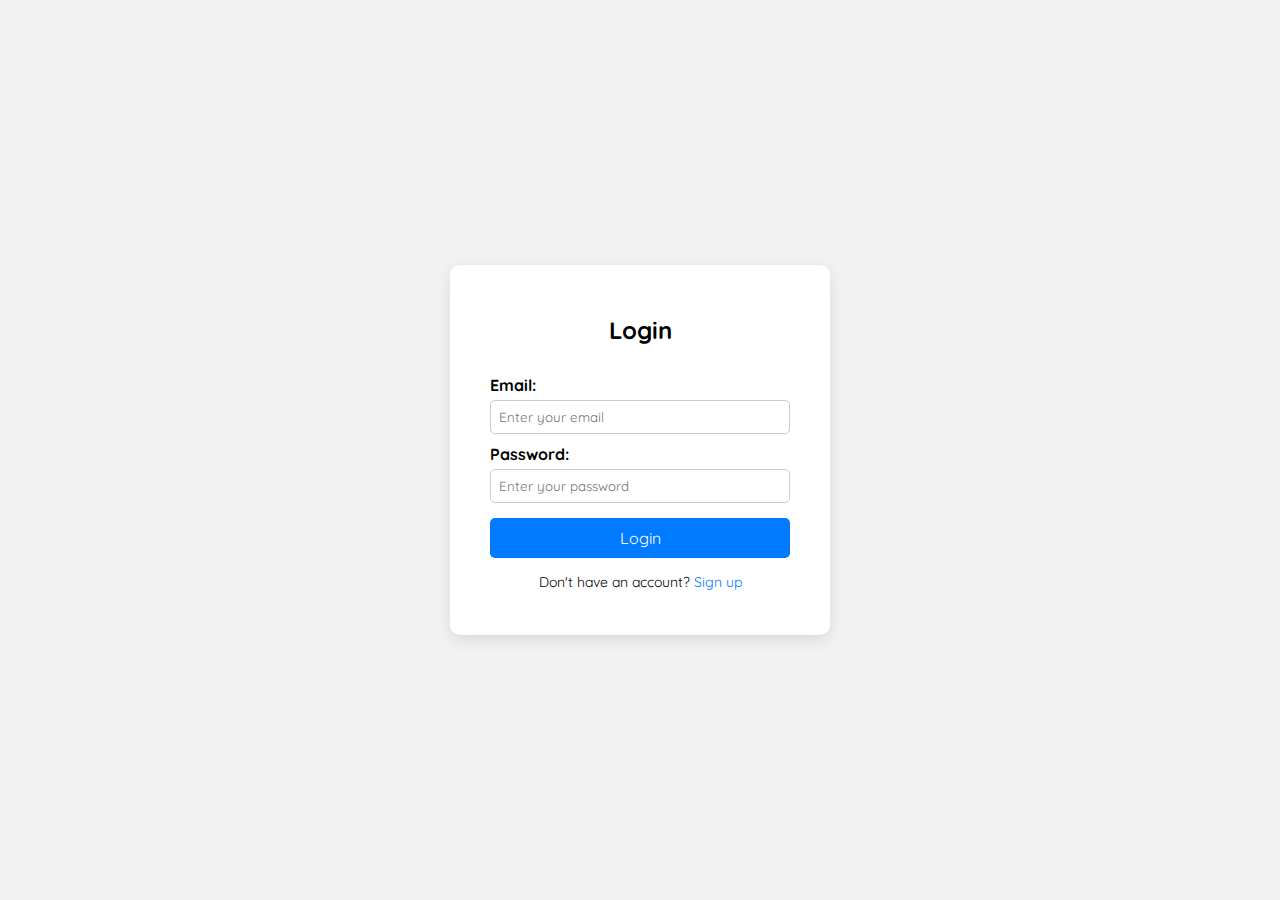
<file: index.html>
<!DOCTYPE html>
<html lang="en">
<head>
    <meta charset="UTF-8">
    <title>Login Page</title>
    <link rel="preconnect" href="https://fonts.googleapis.com">
    <link rel="preconnect" href="https://fonts.gstatic.com" crossorigin>

    <link href="https://fonts.googleapis.com/css2?family=Montserrat:ital,wght@0,100..900;1,100..900&family=Quicksand:wght@300..700&display=swap" rel="stylesheet">


    <link rel="stylesheet" href="./Assets/mainstyle/global.css">
</head>
<body>

<div class="login-container">
    <h2>Login</h2>

    <form action="#" method="POST">

        <label for="email">Email:</label>
        <input type="email" id="email" name="email" placeholder="Enter your email" required>

        <label for="password">Password:</label>
        <input type="password" id="password" name="password" placeholder="Enter your password" required>

        <button type="submit">Login</button>

    </form>

    <p>Don't have an account? <a href="#">Sign up</a></p>
</div>

</body>
</html>
</file>
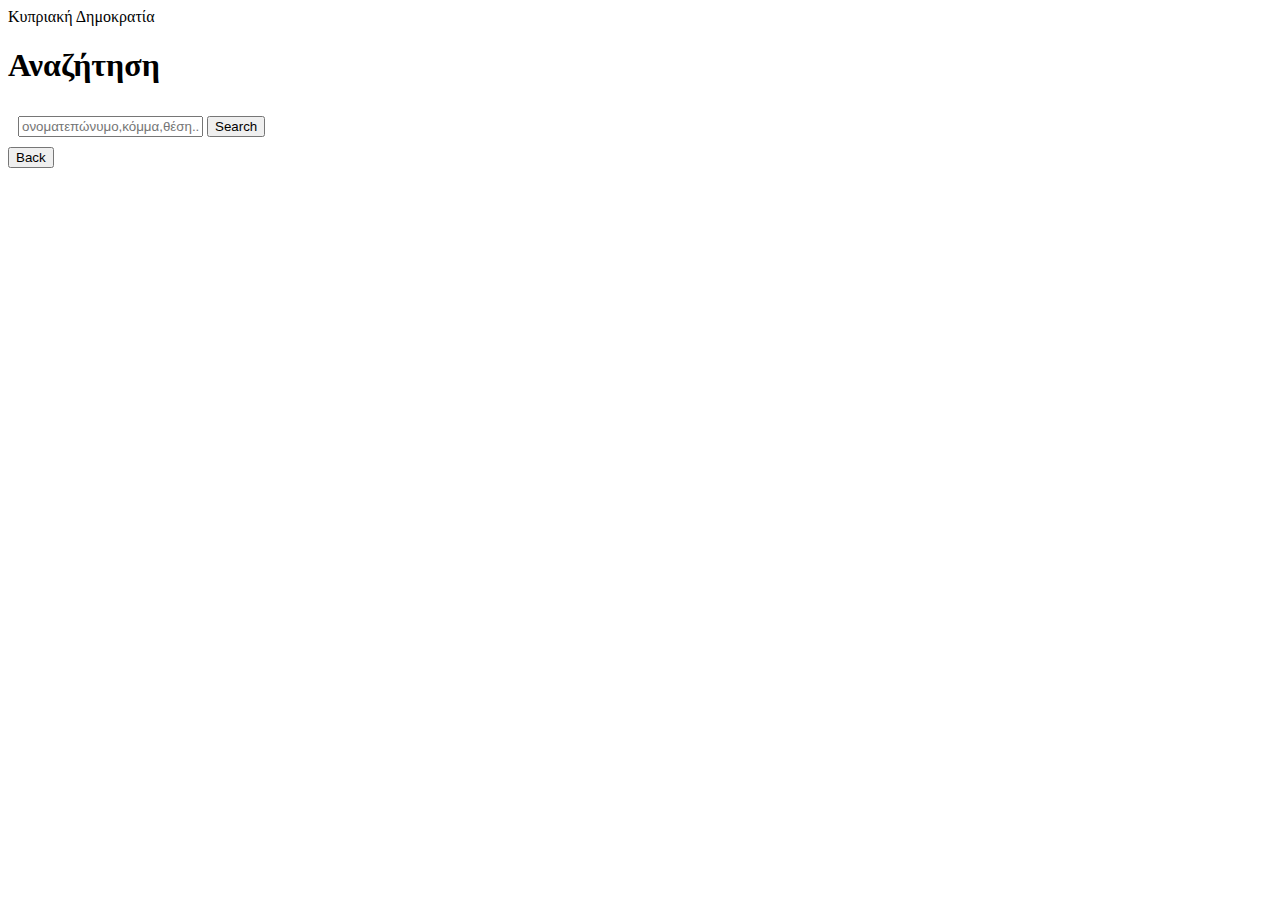
<file: navigation.html>
<!DOCTYPE html>
<html>
<head>
    <title>navigation</title>
    <footer>Κυπριακή Δημοκρατία</footer>
      <link rel="stylesheet" href="stylenav.css">
</head>
    <h1>Αναζήτηση</h1>
<body>
    <search>
        <input type="text" placeholder="ονοματεπώνυμο,κόμμα,θέση...">
        <button type="submit">Search</button>
    </search>
        <button type="submit">Back
        <action type="submit" href="search.html"></action>
        </button>
</body>
</html>
</file>
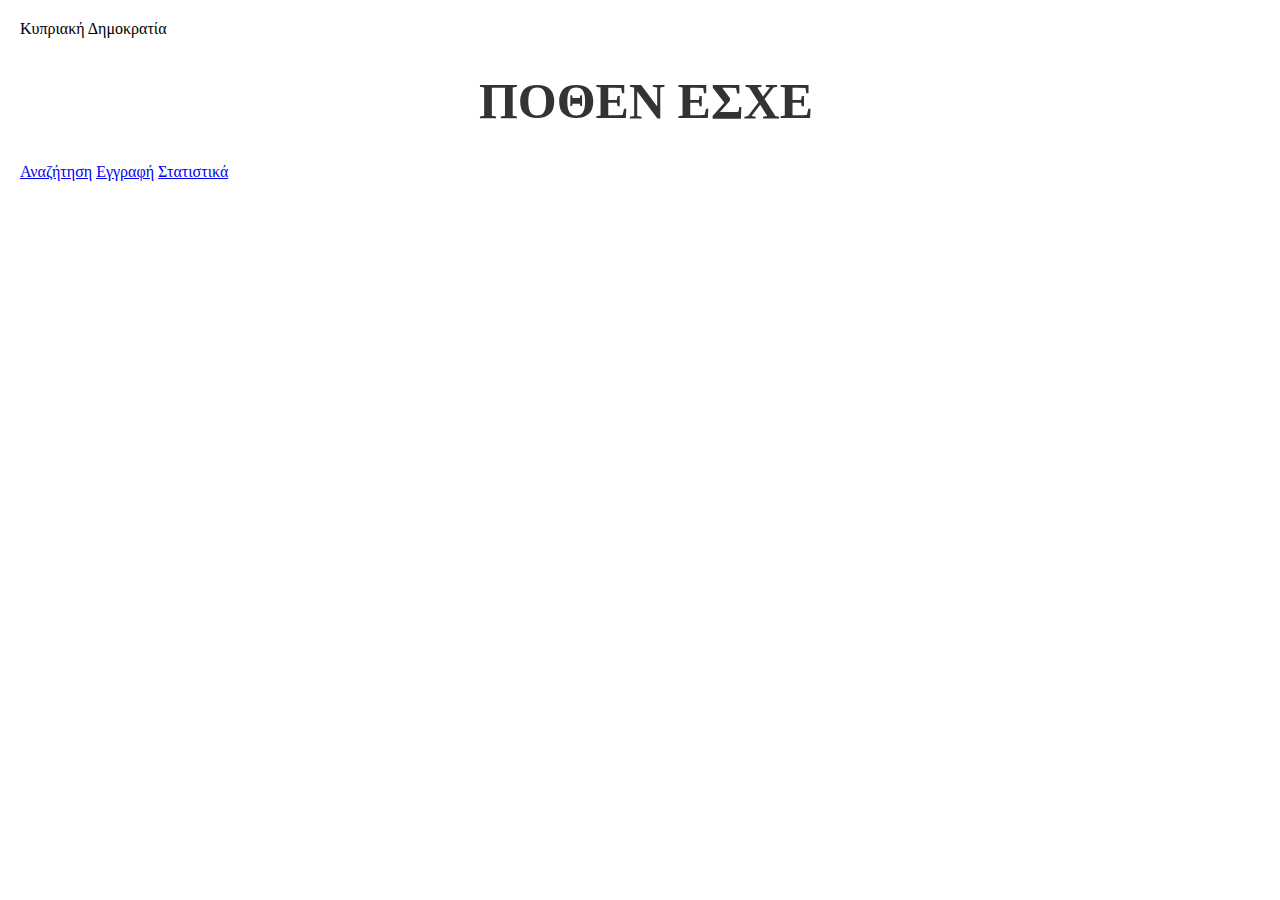
<file: search.html>
<!DOCTYPE html>
<html>
<head>
    <title>Search</title>
    <footer>Κυπριακή Δημοκρατία</footer>
      <link rel="stylesheet" href="style.css">
</head>
<body>
    <nav>
        <h1>ΠΟΘΕΝ ΕΣΧΕ</h1>
        <body2>
        <a href="navigation.html">Αναζήτηση</a>
        <a href="subscribe.html">Εγγραφή</a>
        <a href="statistics.html">Στατιστικά</a>
        </body2>
    </nav>
</body>
</html>
</file>
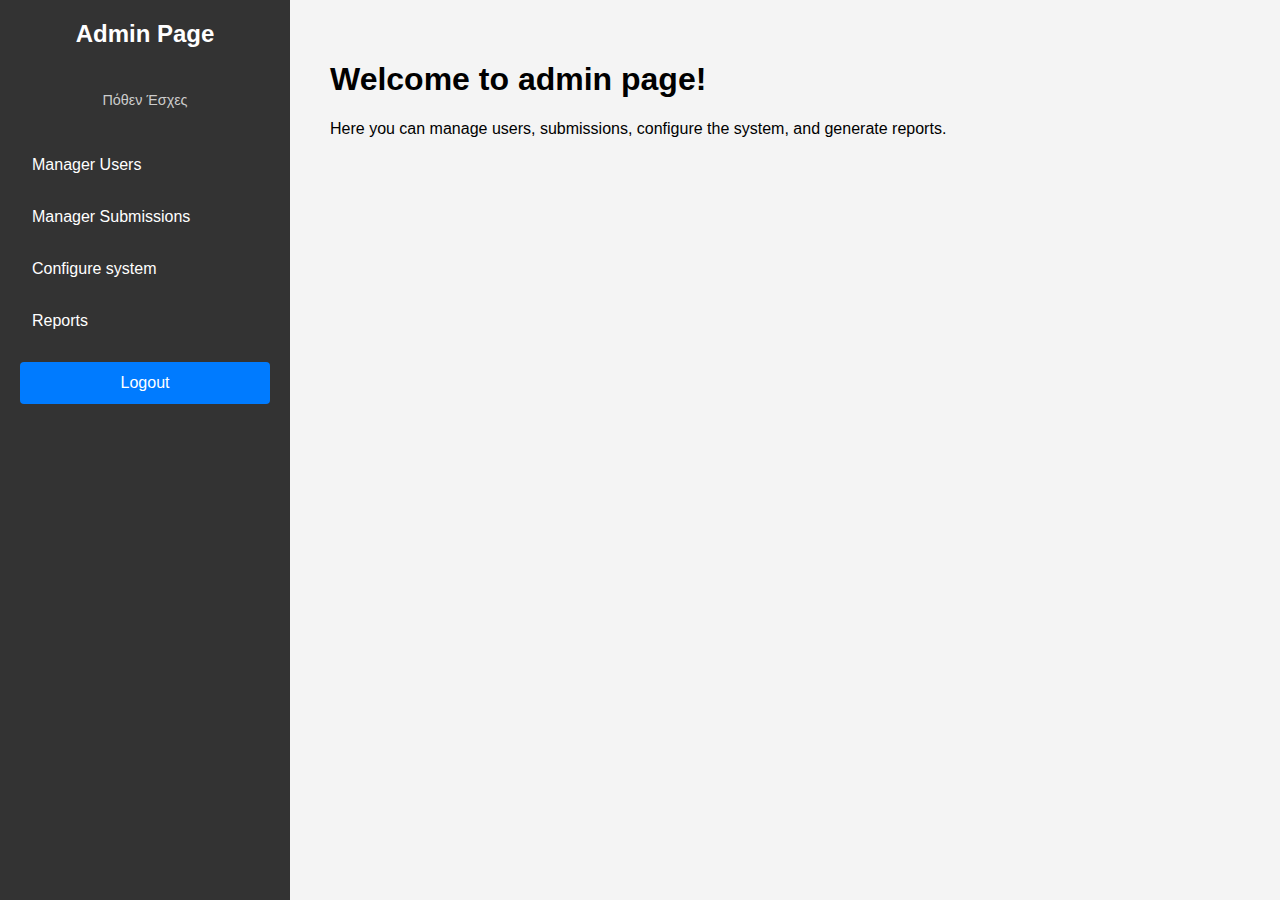
<file: Admin/Admin.html>
<!DOCTYPE html>
<html lang="en">

<head>
    <meta charset="UTF-8">
    <meta name="viewport" content="width=device-width, initial-scale=1.0">
    <title>Admin Page</title>
    <link rel="stylesheet" href="../Assets/mainstyle/global.css">
</head>

<body class="admin-body">
    <div class="admin-container">
        <aside class="sidebar">
            <h2>Admin Page</h2>
            <p>Πόθεν Έσχες</p>
            <nav>
                <ul>
                    <li><a href="/manager-users/">Manager Users</a></li>
                    <li><a href="/manager-submissions/">Manager Submissions</a></li>
                    <li><a href="/configure-system/">Configure system</a></li>
                    <li><a href="/reports/">Reports</a></li>
                    <li><a href="../index.html" class="logout-btn">Logout</a></li>
                </ul>
            </nav>
        </aside>

        <main class="main-content">
            <h1>Welcome to admin page!</h1>
            <p>Here you can manage users, submissions, configure the system, and generate reports.</p>
        </main>
    </div>
</body>

</html>
</file>
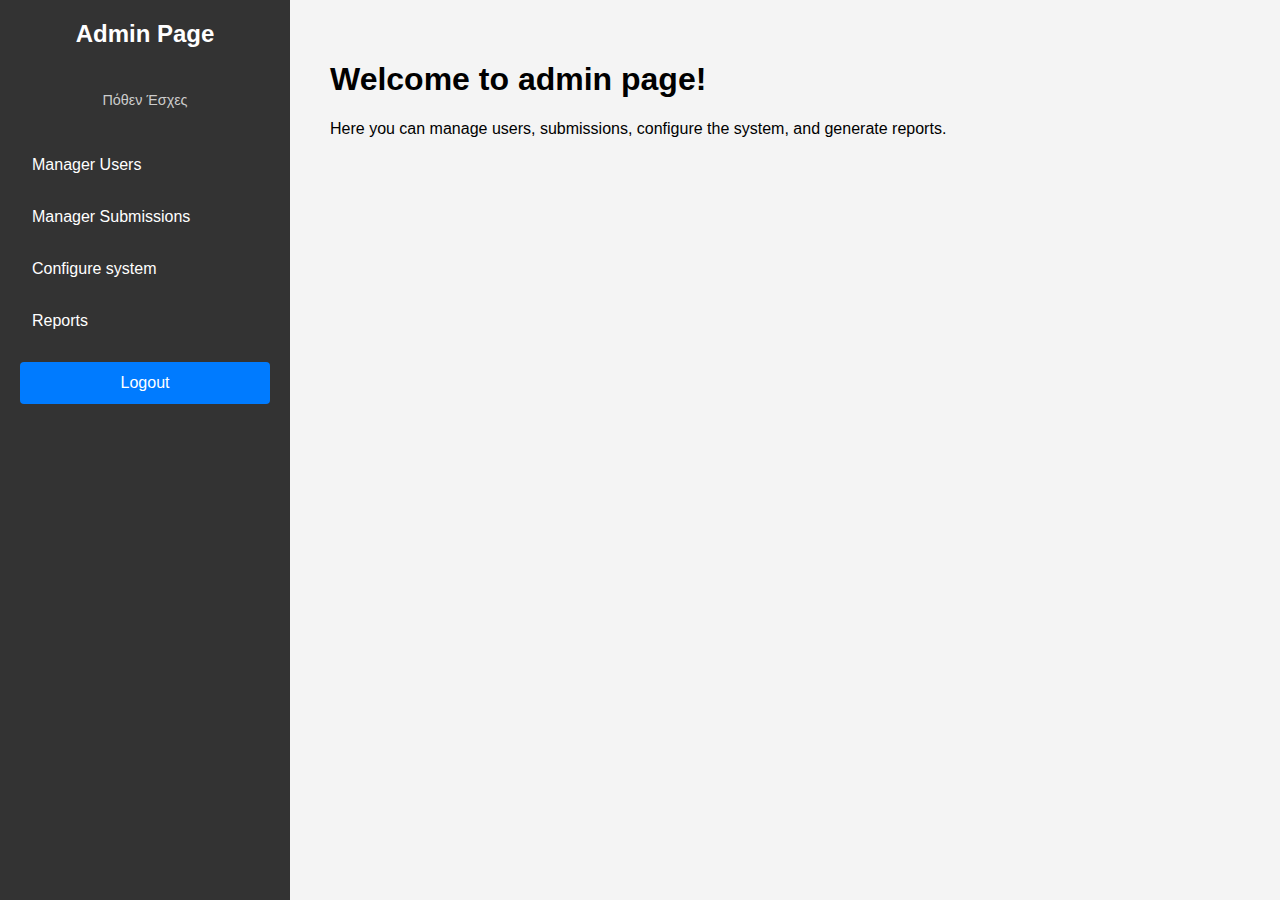
<file: Admin/dashboard.html>
<!DOCTYPE html>
<html lang="en">

<head>
    <meta charset="UTF-8">
    <meta name="viewport" content="width=device-width, initial-scale=1.0">
    <title>Admin Page</title>
    <link rel="stylesheet" href="../Assets/mainstyle/global.css">
</head>

<body class="admin-body">
    <div class="admin-container">
        <aside class="sidebar">
            <h2>Admin Page</h2>
            <p>Πόθεν Έσχες</p>
            <nav>
                <ul>
                    <li><a href="/manager-users/">Manager Users</a></li>
                    <li><a href="/manager-submissions/">Manager Submissions</a></li>
                    <li><a href="/configure-system/">Configure system</a></li>
                    <li><a href="/reports/">Reports</a></li>
                    <li><a href="../index.html" class="logout-btn">Logout</a></li>
                </ul>
            </nav>
        </aside>

        <main class="main-content">
            <h1>Welcome to admin page!</h1>
            <p>Here you can manage users, submissions, configure the system, and generate reports.</p>
        </main>
    </div>
</body>

</html>
</file>
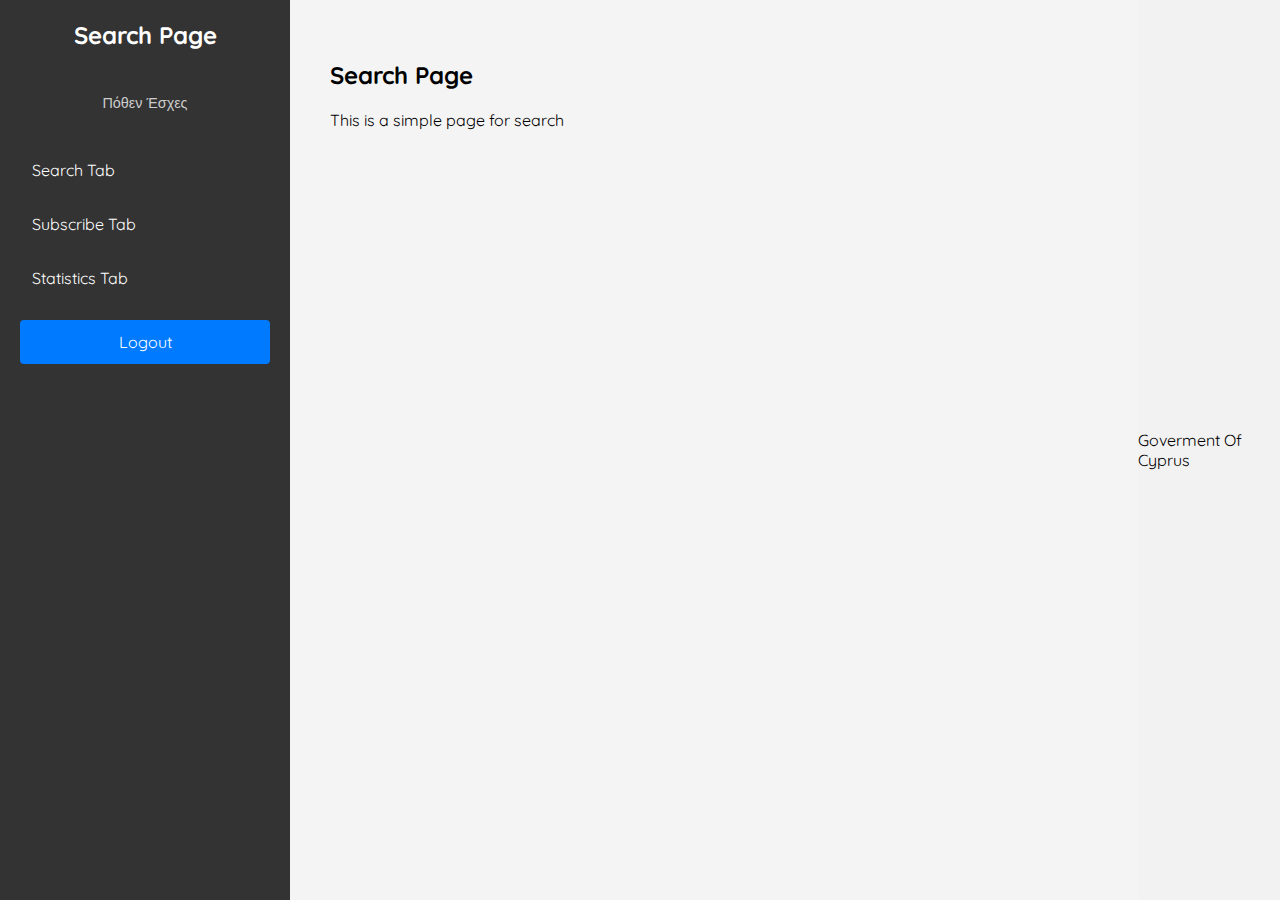
<file: Search/Search.html>
<!DOCTYPE html>
<html>
<head>
    <meta charset="UTF-8">
    <title>Search</title>

    <link rel="preconnect" href="https://fonts.googleapis.com">
    <link rel="preconnect" href="https://fonts.gstatic.com" crossorigin>

    <link href="https://fonts.googleapis.com/css2?family=Montserrat:ital,wght@0,100..900;1,100..900&family=Quicksand:wght@300..700&display=swap" rel="stylesheet">

    <link rel="stylesheet" href="../Assets/mainstyle/global.css">
</head>

<body>
    <div class="search-container">
    <aside class="sidebar">
            <h2>Search Page</h2>
            <p>Πόθεν Έσχες</p>
            <nav>
                <ul>
                    <li><a href="Navigation.html">Search Tab</a></li>
                    <li><a href="Subscribe.html">Subscribe Tab</a></li>
                    <li><a href="Statistics.html">Statistics Tab</a></li>
                    <li><a href="../index.html" class="logout-btn">Logout</a></li>
                </ul>
            </nav>
        </aside>
    <content class = "main-content">
        <h2>Search Page</h2>
        <p> This is a simple page for search </p>
    </content>
    </div>
</body>
<main class="main-searchcontent">
</main>

<footer id="searchfooter">
    Goverment Of Cyprus
</footer>
</html>
</file>
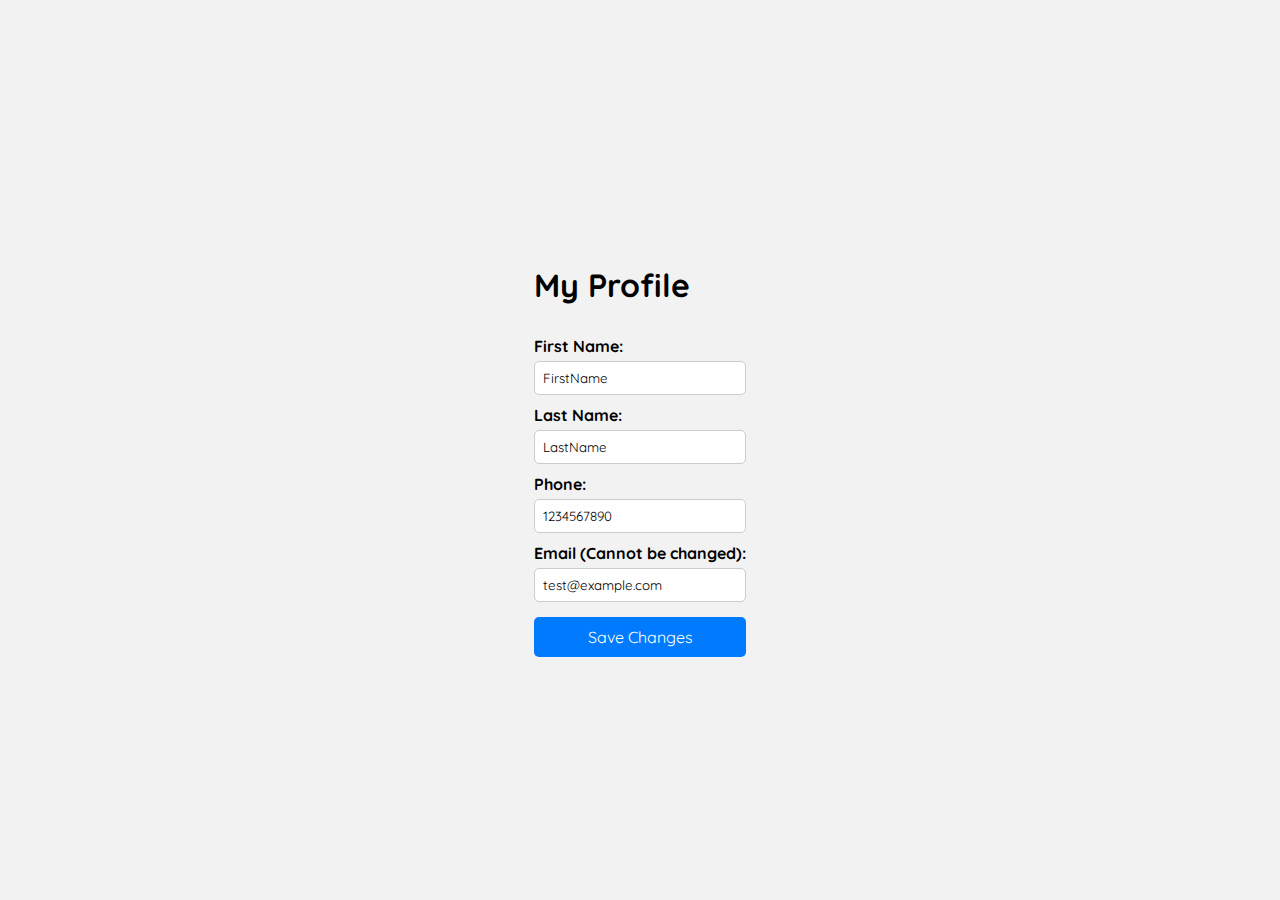
<file: Submit/profile.html>
<!DOCTYPE html>
<html lang="en">
<head>
    <meta charset="UTF-8">
    <title>My Profile</title>
    <link rel="preconnect" href="https://fonts.googleapis.com">
    <link rel="preconnect" href="https://fonts.gstatic.com" crossorigin>

    <link href="https://fonts.googleapis.com/css2?family=Montserrat:ital,wght@0,100..900;1,100..900&family=Quicksand:wght@300..700&display=swap" rel="stylesheet">

    <link rel="stylesheet" href="/Assets/mainstyle/global.css">
</head>
<body>

<div class="profile-container">
    <h1>My Profile</h1>

    <form action="#" method="POST">

        <label for="firstname">First Name:</label>
        <input type="text" id="firstname" name="firstname" value="FirstName" required>

        <label for="lastname">Last Name:</label>
        <input type="text" id="lastname" name="lastname" value="LastName" required>


        <label for="phone">Phone:</label>
        <input type="tel" id="phone" name="phone" value="1234567890" required>

        <label for="email">Email (Cannot be changed):</label>
        <input type="email" id="email" name="email" value="test@example.com" readonly>

        <button type="submit">Save Changes</button>

    </form>
</div>

</body>
</html>
</file>
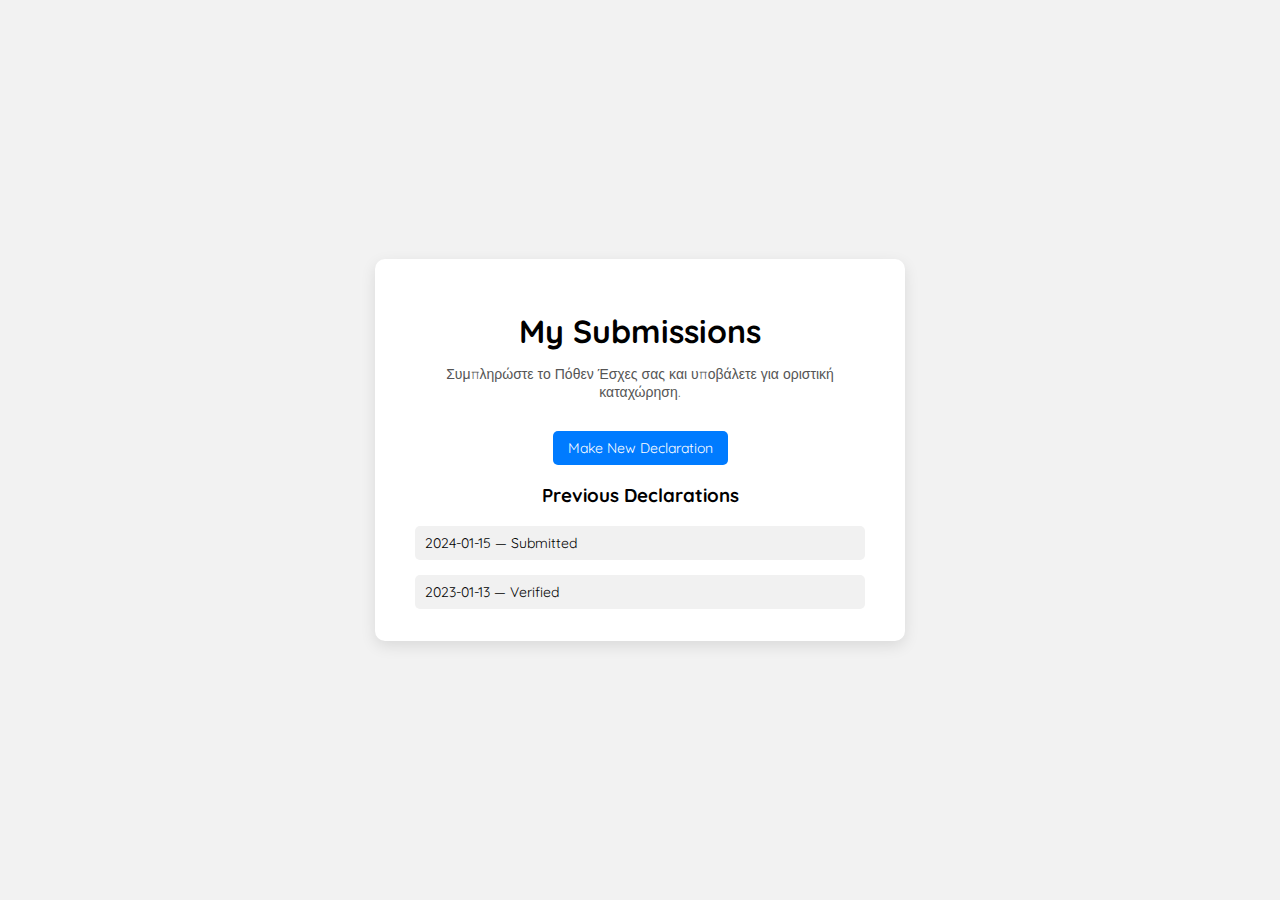
<file: Submit/submissions.html>
<!DOCTYPE html>
<html lang="en">
<head>
    <meta charset="UTF-8">
    <title>My Submissions</title>
    <link rel="preconnect" href="https://fonts.googleapis.com">
    <link rel="preconnect" href="https://fonts.gstatic.com" crossorigin>

    <link href="https://fonts.googleapis.com/css2?family=Montserrat:ital,wght@0,100..900;1,100..900&family=Quicksand:wght@300..700&display=swap" rel="stylesheet">
    <link href="https://fonts.googleapis.com/icon?family=Material+Icons" rel="stylesheet">

    <link rel="stylesheet" href="/Assets/mainstyle/global.css">
</head>
<body>

<div class="submission-container">
    <h1>My Submissions</h1>
    <p>Συμπληρώστε το Πόθεν Έσχες σας και υποβάλετε για οριστική καταχώρηση.</p>
    <div>
        <button id="newDeclaration">Make New Declaration</button>
    </div>

    <div class="previous-declarations">
        <h3>Previous Declarations</h3>
        <div id="declarationsList">
            <button style="color: black">2024-01-15 — Submitted</button>
            <button style="color: black">2023-01-13 — Verified</button>
        </div>
    </div>

</div>
</body>
</html>
</file>
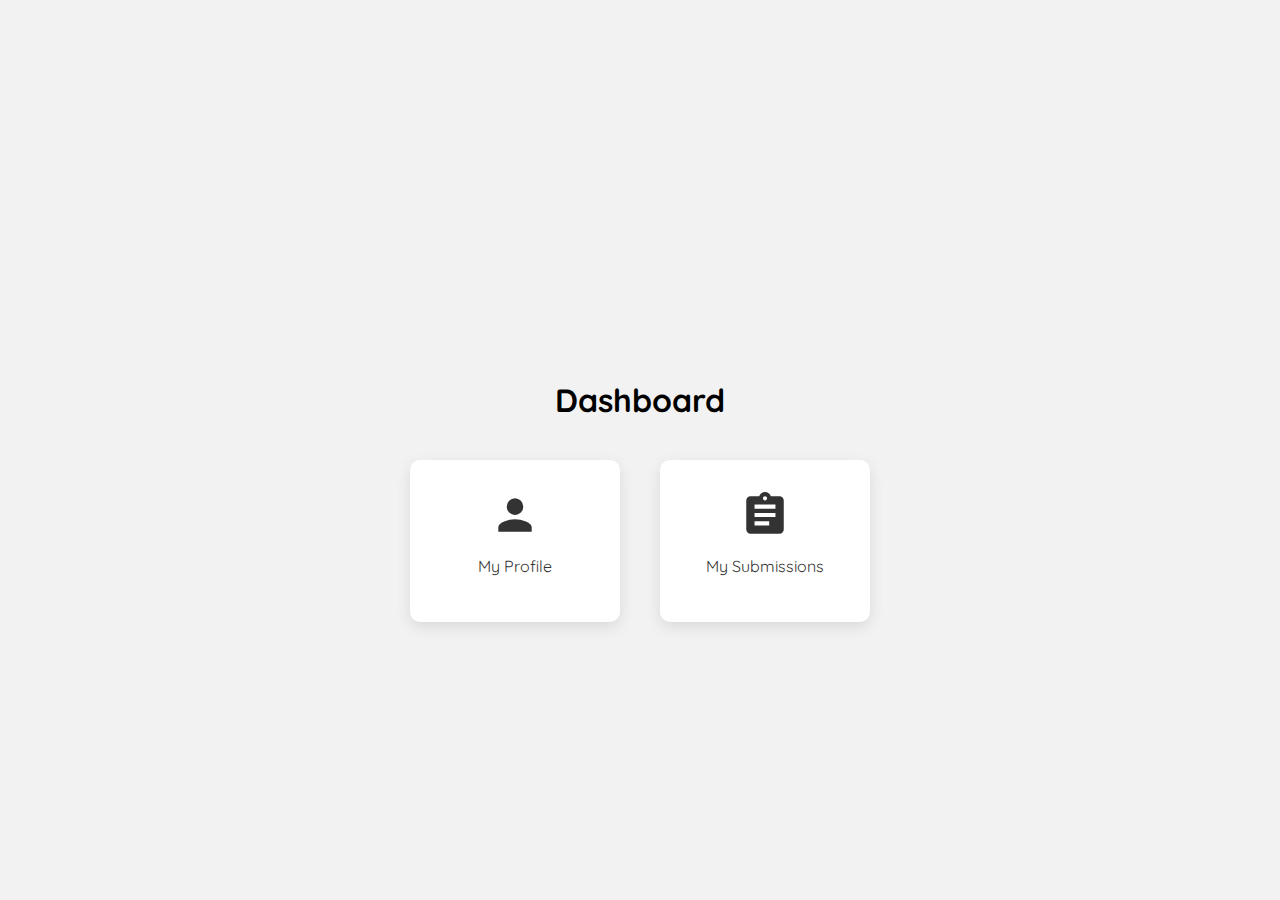
<file: Submit/UserDashboard.html>
<!DOCTYPE html>
<html lang="en">
<head>
    <meta charset="UTF-8">
    <title>Dashboard</title>

    <link rel="preconnect" href="https://fonts.googleapis.com">
    <link rel="preconnect" href="https://fonts.gstatic.com" crossorigin>

    <link href="https://fonts.googleapis.com/css2?family=Montserrat:ital,wght@0,100..900;1,100..900&family=Quicksand:wght@300..700&display=swap" rel="stylesheet">

    <link href="https://fonts.googleapis.com/icon?family=Material+Icons" rel="stylesheet">

    <link rel="stylesheet" href="/Assets/mainstyle/global.css">
</head>
<body>

<div class="user-dashboard-container">
    <h1>Dashboard</h1>

    <div class="user-dashboard-buttons">

        <a href="profile.html" class="user-dashboard-card">
            <span class="material-icons">person</span>
            <p>My Profile</p>
        </a>

        <a href="submissions.html" class="user-dashboard-card">
            <span class="material-icons">assignment</span>
            <p>My Submissions</p>
        </a>

    </div>
</div>

</body>
</html>
</file>
<file: Assets/mainstyle/global.css>
/* Login page */
body {
    margin: 0;
    font-family: "Quicksand", sans-serif;
    background-color: #f2f2f2;
    display: flex;
    justify-content: center;
    align-items: center;
    height: 100vh;
}

.login-container {
    background-color: white;
    padding: 30px 40px;
    border-radius: 10px;
    box-shadow: 0 5px 15px rgba(0, 0, 0, 0.1);
    width: 300px;
}

.login-container h2 {
    text-align: center;
    margin-bottom: 20px;
}


form {
    display: flex;
    flex-direction: column;
}

label {
    margin-top: 10px;
    margin-bottom: 5px;
    font-family: "Quicksand", sans-serif;
    font-weight: bold;
}

input {
    padding: 8px;
    border-radius: 5px;
    border: 1px solid #ccc;
    font-family: "Quicksand", sans-serif;
}

button {
    margin-top: 15px;
    padding: 10px;
    border: none;
    border-radius: 5px;
    background-color: #007bff;
    color: white;
    font-family: "Quicksand", sans-serif;
    font-size: 16px;
    cursor: pointer;
}

button:hover {
    background-color: #0056b3;
    transform: translateY(-2px);
}

.login-container p {
    text-align: center;
    margin-top: 15px;
    font-size: 14px;
}

.login-container a {
    text-decoration: none;
    color: #007bff;
}

.login-container a:hover {
    text-decoration: underline;
    transform: translateY(-2px);
}


/* Submit Page */
.user-dashboard-container {
    text-align: center;
    margin-top: 80px;
}

.user-dashboard-buttons {
    display: flex;
    justify-content: center;
    gap: 40px;
    margin-top: 40px;
    font-family: "Quicksand", sans-serif;
}

.user-dashboard-card {
    text-decoration: none;
    background-color: white;
    padding: 30px;
    width: 150px;
    border-radius: 10px;
    box-shadow: 0 5px 15px rgba(0,0,0,0.1);
    color: #333;
    transition: 0.3s;
}

.user-dashboard-card .material-icons {
    font-size: 50px;
    display: block;
    margin-bottom: 10px;
}

.user-dashboard-card:hover {
    background-color: #007bff;
    color: white;
    transform: translateY(-2px);
}

/* Submissions */
.submission-container {
    background-color: white;
    padding: 30px 40px;
    border-radius: 10px;
    box-shadow: 0 5px 15px rgba(0,0,0,0.1);
    width: 450px;
    text-align: center;
}

.submission-container h1 {
    margin-bottom: 10px;
}

.submission-container p {
    margin-bottom: 20px;
    font-size: 14px;
    color: #555;
}

#newDeclaration {
    margin-top: 10px;
    padding: 8px 15px;
    border: none;
    border-radius: 5px;
    background-color: #007bff;
    color: white;
    font-size: 14px;
    cursor: pointer;
}

#newDeclaration:hover {
    background-color: #0056b3;
}

#declarationsList button {
    display: block;
    width: 100%;
    text-align: left;
    padding: 8px 10px;
    margin-bottom: 2px;
    border: none;
    background-color: #f1f1f1;
    cursor: pointer;
    font-size: 14px;
}

#declarationsList button:hover {
    background-color: #c6c6c6;
}



.admin-container {
    display: flex;
    min-height: 100vh;
    width: 100%;
    align-self: stretch;
}

.sidebar {
    width: 250px;
    background-color: #333;
    color: white;
    display: flex;
    flex-direction: column;
    padding: 20px;
}

.sidebar h2 {
    text-align: center;
    margin-bottom: 30px;
    color: #fff;
    margin-top: 0;
}

.sidebar p {
    text-align: center;
    color: #ccc;
    font-size: 0.9em;
    margin-bottom: 20px;
}

.sidebar nav ul {
    list-style: none;
    padding: 0;
    width: 100%;
}

.sidebar nav ul li {
    margin-bottom: 10px;
}

.sidebar nav ul li a {
    color: white;
    text-decoration: none;
    display: block;
    padding: 12px;
    border-radius: 4px;
    transition: background 0.2s;
}

.sidebar nav ul li a:hover {
    background-color: #444;
}

.sidebar nav ul li a.logout-btn {
    background-color: #007bff;
    margin-top: 20px;
    text-align: center;
}

.sidebar nav ul li a.logout-btn:hover {
    background-color: #0056b3;
}

.main-content {
    flex: 1;
    padding: 40px;
    background-color: #f4f4f4;
}

.search-container {
    display: flex;
    min-height: 100vh;
    width: 100%;
    align-self: stretch;
}

/* Landing Page */
.landing-page {
    font-family: "Quicksand", sans-serif;
    margin: 0;
    padding: 0;
    background: linear-gradient(to right, #1e3c72, #2a5298);
    color: white;
    text-align: center;
}

.landing-header {
    padding: 60px 20px 20px;
}

.landing-header h1 {
    font-size: 40px;
    margin-bottom: 10px;
}

.landing-content {
    margin-top: 40px;
}

.landing-buttons {
    margin-top: 30px;
}

.btn {
    text-decoration: none;
    padding: 12px 25px;
    border-radius: 8px;
    margin: 10px;
    display: inline-block;
    font-weight: bold;
    transition: 0.3s ease;
}

.primary-btn {
    background-color: white;
    color: #1e3c72;
}

.primary-btn:hover {
    background-color: #f0f0f0;
}

.secondary-btn {
    border: 2px solid white;
    color: white;
}

.secondary-btn:hover {
    background-color: white;
    color: #1e3c72;
}

.landing-footer {
    position: fixed;
    bottom: 0;
    transform: translateX(-50%);
    text-align: center;
    padding: 20px;
}
</file>
<file: stylenav.css>
search{
    padding: 10px;
}

search{
    button:hover{
        background-color: #3ae718;
        color: white;
        cursor: pointer;  
    }
    
}
</file>
<file: style.css>
body {
    margin-top: 20px;
    margin-left: 20px;
}

h1 {
    text-align: center;
    font-size: 50px;
    color: #333;
}

p {
    text-align: center;
}
</file>
